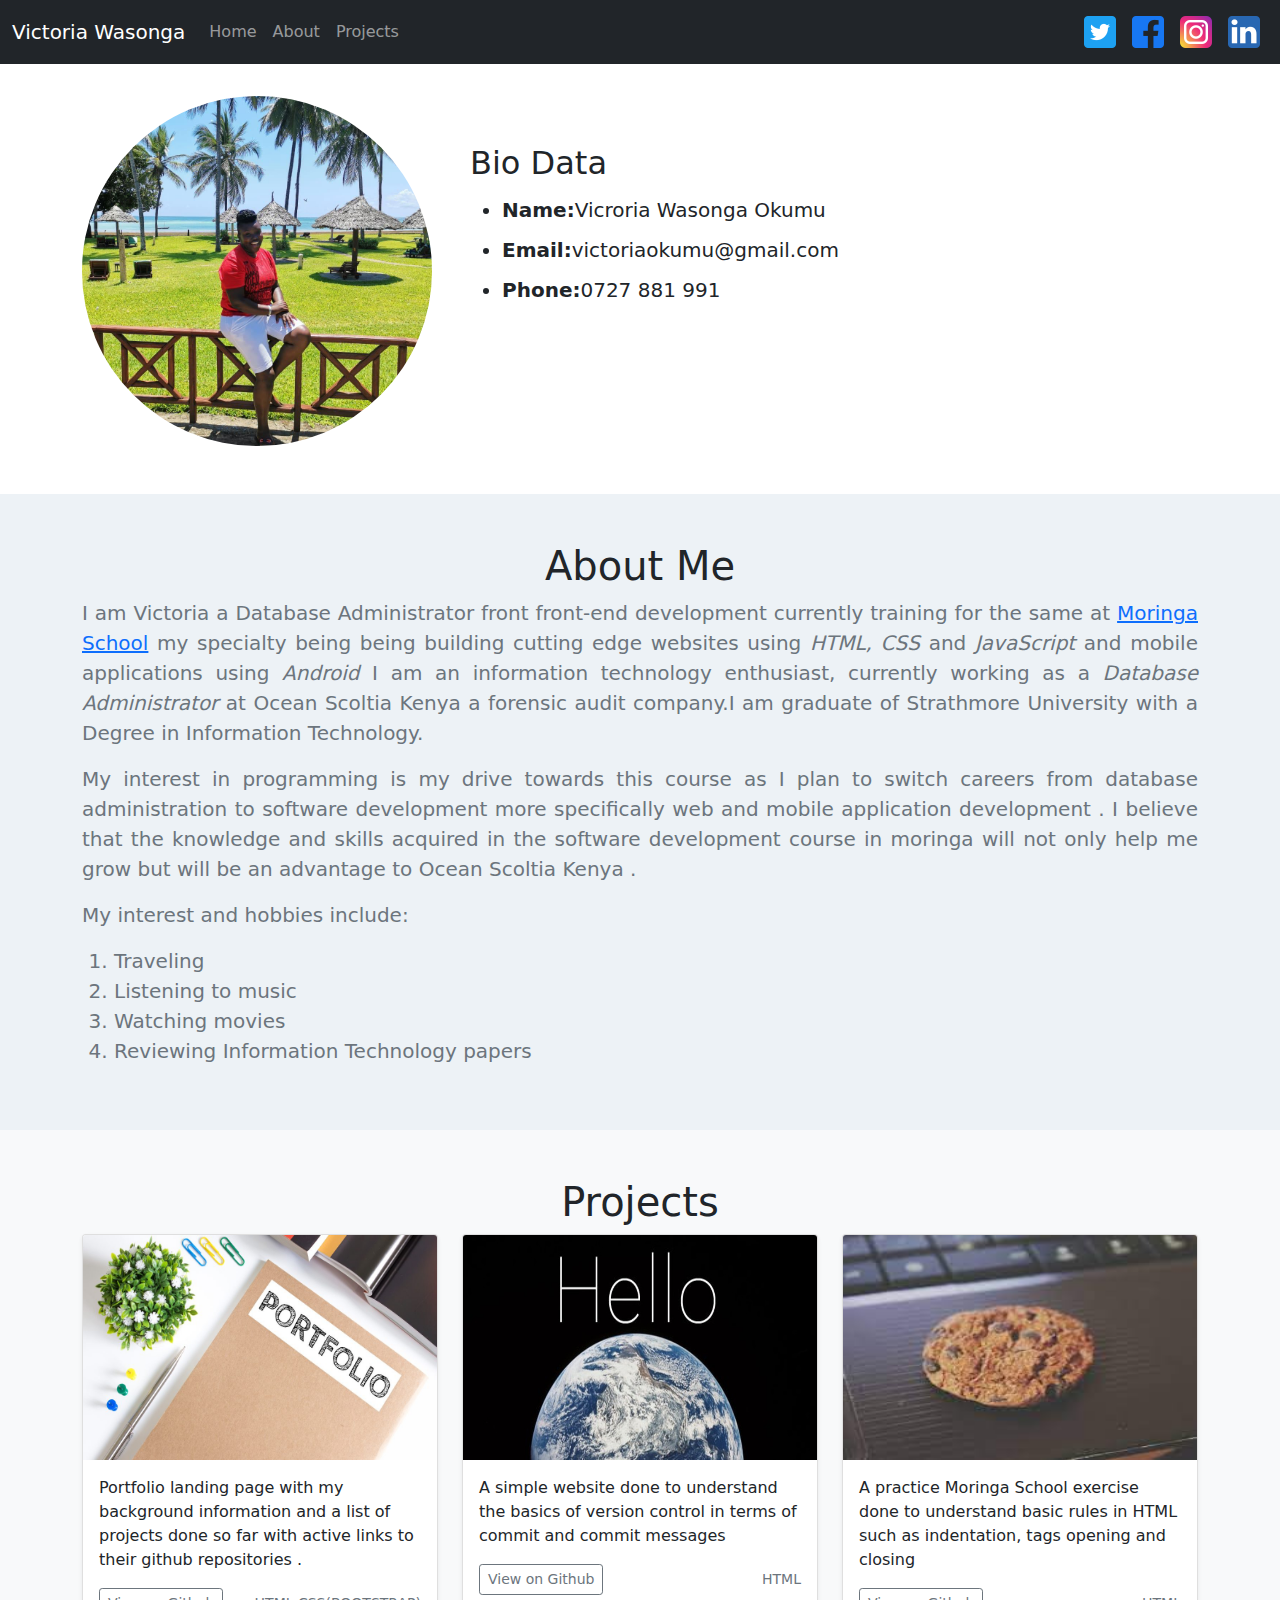
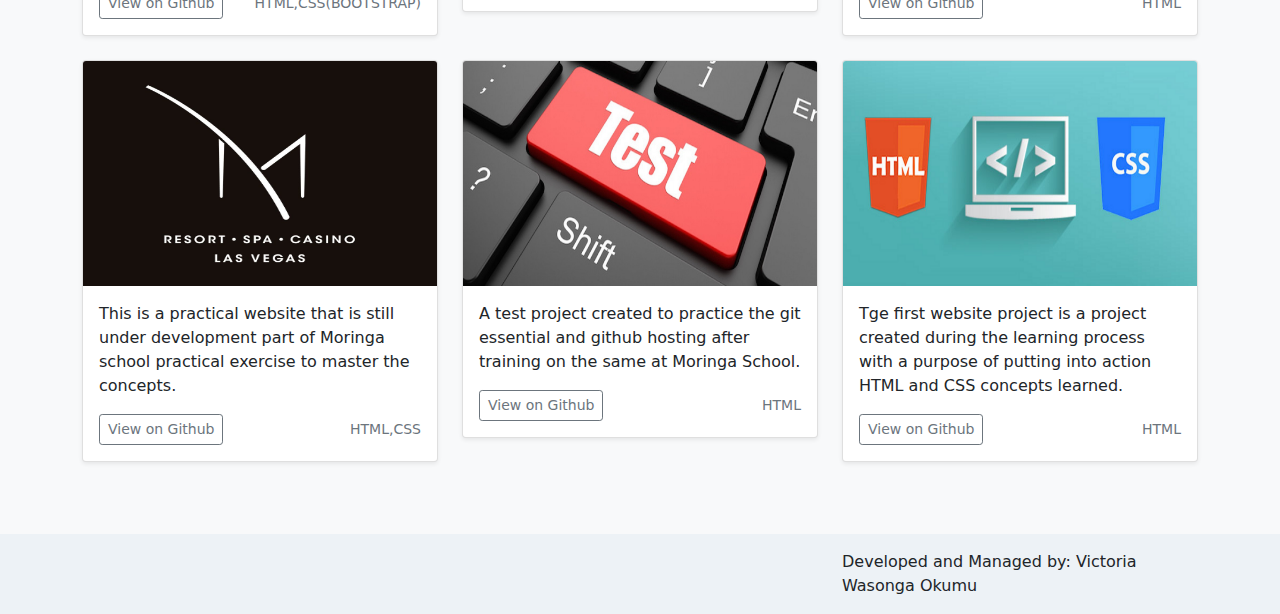
<file: index.html>
<!DOCTYPE html>
<html lang="en">
<head>
    <meta charset="UTF-8">
    <meta http-equiv="X-UA-Compatible" content="IE=edge">
    <meta name="viewport" content="width=device-width, initial-scale=1.0">
    <link href="css/bootstrap.css" rel="stylesheet" type="text/css">
    <link href="css/bootstrap.min.css" rel="stylesheet" type="text/css">
    <link href="css/styles.css" rel="stylesheet" type="text/css">
    <title>Victoria | Home</title>
</head>
<body>
    <header>
        <nav class="navbar navbar-expand-md navbar-dark fixed-top bg-dark">
          <div class="container-fluid">
            <a class="navbar-brand" href="index.html">Victoria Wasonga</a>
            <button class="navbar-toggler" type="button" data-bs-toggle="collapse" data-bs-target="#navbarCollapse" aria-controls="navbarCollapse" aria-expanded="false" aria-label="Toggle navigation">
              <span class="navbar-toggler-icon"></span>
            </button>
            <div class="collapse navbar-collapse" id="navbarCollapse">
              <ul class="navbar-nav me-auto mb-2 mb-md-0">
                <li class="nav-item">
                  <a class="nav-link" aria-current="page" href="#home">Home</a>
                </li>
                <li class="nav-item">
                  <a class="nav-link" href="#about">About</a>
                </li>
                <li class="nav-item">
                  <a class="nav-link" href="#projects">Projects</a>
                </li>
              </ul>
              <form class="d-flex">
                     <ul class="navbar-nav me-auto mb-2 mb-md-0">
                        <li class="nav-item">
                            <a class="nav-link" aria-current="page" href="https://twitter.com/victoriaokumu"><img src="images/twitter.png" class="s-32" alt="twitter"/></a>
                        </li>
                        <li class="nav-item">
                        <a class="nav-link" aria-current="page" href="https://www.facebook.com/victoria.t.wasonga"><img src="images/facebook.png" class="s-32" alt="Facebook"/></a>
                        </li>
                        <li class="nav-item">
                            <a class="nav-link" aria-current="page" href="https://www.instagram.com/victoriawasonga/"><img src="images/instagram.png" class="s-32" alt="instagram"/></a>
                        </li>
                        <li class="nav-item">
                            <a class="nav-link" aria-current="page" href="https://ke.linkedin.com/in/victoria-wasonga-83975599"><img src="images/linkedin.png" class="s-32" alt="linkedin"/></a>
                        </li>
                    </ul>
              </form>
            </div>
          </div>
        </nav>
    </header>
<!-- Begin page content -->
    <main class="flex-shrink-0">
        <div class="spacer"></div>
        <section class="jumbotron mt-5" id="home">
            <div class="container">
                <div class="row g-5">
                    <div class="col-md-4">
                        <img src="images/me.jpeg" alt="Avatar" class="circular-img">
                    </div>
                    <div class="col-md-6 mt-5">
                        <h2 class="mt-5">Bio Data</h2>
                        <ul class="lead">
                            <li><span class="bold">Name:</span>Vicroria Wasonga Okumu</li>
                            <li><span class="bold">Email:</span>victoriaokumu@gmail.com</li>
                            <li><span class="bold">Phone:</span>0727 881 991</li>
                        </ul>
                    </div>
                </div>
            </div>
        </section>
        <section class="jumbotron jumbotron-bg " style="text-align: justify;" id="about">
            <div class="container">
              <h1 class="jumbotron-heading text-center">About Me</h1>
              <p class="lead text-muted">I am Victoria a Database Administrator front front-end development currently training for the same at <a href="https://moringaschool.com/">Moringa School</a> my specialty being  being building cutting edge  websites using <em>HTML, CSS</em> and <em>JavaScript</em> and mobile applications using <em>Android</em> I am an information technology enthusiast, currently working as a <em>Database  Administrator</em> at Ocean Scoltia Kenya  a forensic audit company.I am graduate of Strathmore University with a  Degree in Information Technology.</p>
              <p class="lead text-muted"> My interest in programming is my drive towards this course as I plan to switch careers from database administration to software development more specifically web and mobile application development . I believe that the  knowledge and skills acquired in the software development course in moringa will not only help me grow but will be an advantage to Ocean Scoltia Kenya .</p>
              <p class="lead text-muted"> My interest and hobbies include:
                    <ol class="lead text-muted">
                      <li>Traveling</li>
                      <li>Listening to music</li>
                      <li>Watching movies</li>
                      <li>Reviewing Information Technology papers</li>
                    </ol>
              </p>
            </div>
        </section>
        <section id="projects">
            <div class="album py-5 bg-light">
                <div class="container">
                        <h1 class="jumbotron-heading" style="text-align: center;">Projects</h1>
                        <div class="row">
                            <div class="col-md-4">
                                <div class="card mb-4 shadow-sm">
                                    <img class="card-img-top" src="images/portfolio.jpg" alt="Thumbnail [100%x225]" style="height: 225px; width: 100%; display: block;" src="data:image/svg+xml;charset=UTF-8,%3Csvg%20width%3D%22348%22%20height%3D%22225%22%20xmlns%3D%22http%3A%2F%2Fwww.w3.org%2F2000%2Fsvg%22%20viewBox%3D%220%200%20348%20225%22%20preserveAspectRatio%3D%22none%22%3E%3Cdefs%3E%3Cstyle%20type%3D%22text%2Fcss%22%3E%23holder_179d26bb625%20text%20%7B%20fill%3A%23eceeef%3Bfont-weight%3Abold%3Bfont-family%3AArial%2C%20Helvetica%2C%20Open%20Sans%2C%20sans-serif%2C%20monospace%3Bfont-size%3A17pt%20%7D%20%3C%2Fstyle%3E%3C%2Fdefs%3E%3Cg%20id%3D%22holder_179d26bb625%22%3E%3Crect%20width%3D%22348%22%20height%3D%22225%22%20fill%3D%22%2355595c%22%3E%3C%2Frect%3E%3Cg%3E%3Ctext%20x%3D%22116.7109375%22%20y%3D%22120.15%22%3EThumbnail%3C%2Ftext%3E%3C%2Fg%3E%3C%2Fg%3E%3C%2Fsvg%3E" data-holder-rendered="true">
                                    <div class="card-body">
                                        <p class="card-text">Portfolio landing page with my background information and a list of projects done so far  with  active links to their github repositories 
                                            .</p>
                                        <div class="d-flex justify-content-between align-items-center">
                                            <div class="btn-group">
                                                <a href="https://github.com/vokumu/portfolio"><button type="button" class="btn btn-sm btn-outline-secondary">View on Github</button></a>
                                            </div>
                                            <small class="text-muted">HTML,CSS(BOOTSTRAP)</small>
                                        </div>  
                                    </div>
                                </div>
                            </div>
                            <div class="col-md-4">
                                <div class="card mb-4 shadow-sm">
                                    <img class="card-img-top" src="images/hello-world.jpeg" alt="Thumbnail [100%x225]" style="height: 225px; width: 100%; display: block;" src="data:image/svg+xml;charset=UTF-8,%3Csvg%20width%3D%22348%22%20height%3D%22225%22%20xmlns%3D%22http%3A%2F%2Fwww.w3.org%2F2000%2Fsvg%22%20viewBox%3D%220%200%20348%20225%22%20preserveAspectRatio%3D%22none%22%3E%3Cdefs%3E%3Cstyle%20type%3D%22text%2Fcss%22%3E%23holder_179d26bb625%20text%20%7B%20fill%3A%23eceeef%3Bfont-weight%3Abold%3Bfont-family%3AArial%2C%20Helvetica%2C%20Open%20Sans%2C%20sans-serif%2C%20monospace%3Bfont-size%3A17pt%20%7D%20%3C%2Fstyle%3E%3C%2Fdefs%3E%3Cg%20id%3D%22holder_179d26bb625%22%3E%3Crect%20width%3D%22348%22%20height%3D%22225%22%20fill%3D%22%2355595c%22%3E%3C%2Frect%3E%3Cg%3E%3Ctext%20x%3D%22116.7109375%22%20y%3D%22120.15%22%3EThumbnail%3C%2Ftext%3E%3C%2Fg%3E%3C%2Fg%3E%3C%2Fsvg%3E" data-holder-rendered="true">
                                    <div class="card-body">
                                        <p class="card-text">A simple website done to understand the basics of version control  in terms of commit and commit messages </p>
                                        <div class="d-flex justify-content-between align-items-center">
                                            <div class="btn-group">
                                                <a href="https://github.com/vokumu/hello-world"><button type="button" class="btn btn-sm btn-outline-secondary">View on Github</button></a>
                                            </div>
                                            <small class="text-muted">HTML</small>
                                        </div>  
                                    </div>
                                </div>
                            </div>
                            <div class="col-md-4">
                                <div class="card mb-4 shadow-sm">
                                    <img class="card-img-top" src="images/cookie.jpeg" alt="Thumbnail [100%x225]" style="height: 225px; width: 100%; display: block;" src="data:image/svg+xml;charset=UTF-8,%3Csvg%20width%3D%22348%22%20height%3D%22225%22%20xmlns%3D%22http%3A%2F%2Fwww.w3.org%2F2000%2Fsvg%22%20viewBox%3D%220%200%20348%20225%22%20preserveAspectRatio%3D%22none%22%3E%3Cdefs%3E%3Cstyle%20type%3D%22text%2Fcss%22%3E%23holder_179d26bb625%20text%20%7B%20fill%3A%23eceeef%3Bfont-weight%3Abold%3Bfont-family%3AArial%2C%20Helvetica%2C%20Open%20Sans%2C%20sans-serif%2C%20monospace%3Bfont-size%3A17pt%20%7D%20%3C%2Fstyle%3E%3C%2Fdefs%3E%3Cg%20id%3D%22holder_179d26bb625%22%3E%3Crect%20width%3D%22348%22%20height%3D%22225%22%20fill%3D%22%2355595c%22%3E%3C%2Frect%3E%3Cg%3E%3Ctext%20x%3D%22116.7109375%22%20y%3D%22120.15%22%3EThumbnail%3C%2Ftext%3E%3C%2Fg%3E%3C%2Fg%3E%3C%2Fsvg%3E" data-holder-rendered="true">
                                    <div class="card-body">
                                        <p class="card-text">A practice Moringa School exercise done to understand basic rules in HTML such as indentation,  tags opening and closing</p>
                                        <div class="d-flex justify-content-between align-items-center">
                                            <div class="btn-group">
                                                <a href="https://github.com/vokumu/cookie-recipe"><button type="button" class="btn btn-sm btn-outline-secondary">View on Github</button></a>
                                            </div>

                                            <small class="text-muted">HTML</small>
                                        </div>  
                                    </div>
                                </div>
                            </div>
                            <div class="col-md-4">
                                <div class="card mb-4 shadow-sm">
                                    <img class="card-img-top" src="images/mresort.jpg" alt="Thumbnail [100%x225]" style="height: 225px; width: 100%; display: block;" src="data:image/svg+xml;charset=UTF-8,%3Csvg%20width%3D%22348%22%20height%3D%22225%22%20xmlns%3D%22http%3A%2F%2Fwww.w3.org%2F2000%2Fsvg%22%20viewBox%3D%220%200%20348%20225%22%20preserveAspectRatio%3D%22none%22%3E%3Cdefs%3E%3Cstyle%20type%3D%22text%2Fcss%22%3E%23holder_179d26bb625%20text%20%7B%20fill%3A%23eceeef%3Bfont-weight%3Abold%3Bfont-family%3AArial%2C%20Helvetica%2C%20Open%20Sans%2C%20sans-serif%2C%20monospace%3Bfont-size%3A17pt%20%7D%20%3C%2Fstyle%3E%3C%2Fdefs%3E%3Cg%20id%3D%22holder_179d26bb625%22%3E%3Crect%20width%3D%22348%22%20height%3D%22225%22%20fill%3D%22%2355595c%22%3E%3C%2Frect%3E%3Cg%3E%3Ctext%20x%3D%22116.7109375%22%20y%3D%22120.15%22%3EThumbnail%3C%2Ftext%3E%3C%2Fg%3E%3C%2Fg%3E%3C%2Fsvg%3E" data-holder-rendered="true">
                                    <div class="card-body">
                                        <p class="card-text">This is a practical website that is still under development part of Moringa school practical exercise to master the concepts.</p>
                                        <div class="d-flex justify-content-between align-items-center">
                                            <div class="btn-group">
                                                <a href="https://github.com/vokumu/mresort"><button type="button" class="btn btn-sm btn-outline-secondary">View on Github</button></a>
                                            </div>

                                            <small class="text-muted">HTML,CSS</small>
                                        </div>  
                                    </div>
                                </div>
                            </div>
                            <div class="col-md-4">
                                <div class="card mb-4 shadow-sm">
                                    <img class="card-img-top" src="images/test.jpg" alt="Thumbnail [100%x225]" style="height: 225px; width: 100%; display: block;" src="data:image/svg+xml;charset=UTF-8,%3Csvg%20width%3D%22348%22%20height%3D%22225%22%20xmlns%3D%22http%3A%2F%2Fwww.w3.org%2F2000%2Fsvg%22%20viewBox%3D%220%200%20348%20225%22%20preserveAspectRatio%3D%22none%22%3E%3Cdefs%3E%3Cstyle%20type%3D%22text%2Fcss%22%3E%23holder_179d26bb625%20text%20%7B%20fill%3A%23eceeef%3Bfont-weight%3Abold%3Bfont-family%3AArial%2C%20Helvetica%2C%20Open%20Sans%2C%20sans-serif%2C%20monospace%3Bfont-size%3A17pt%20%7D%20%3C%2Fstyle%3E%3C%2Fdefs%3E%3Cg%20id%3D%22holder_179d26bb625%22%3E%3Crect%20width%3D%22348%22%20height%3D%22225%22%20fill%3D%22%2355595c%22%3E%3C%2Frect%3E%3Cg%3E%3Ctext%20x%3D%22116.7109375%22%20y%3D%22120.15%22%3EThumbnail%3C%2Ftext%3E%3C%2Fg%3E%3C%2Fg%3E%3C%2Fsvg%3E" data-holder-rendered="true">
                                    <div class="card-body">
                                        <p class="card-text">A test project created to practice the git essential and github hosting after training on the same at Moringa School.</p>
                                        <div class="d-flex justify-content-between align-items-center">
                                            <div class="btn-group"><a href="https://github.com/vokumu/test"><button type="button" class="btn btn-sm btn-outline-secondary">View on Github</button></a>
                                            </div>

                                            <small class="text-muted">HTML</small>
                                        </div>  
                                    </div>
                                </div>
                            </div>
                            <div class="col-md-4">
                                <div class="card mb-4 shadow-sm">
                                    <img class="card-img-top" src="images/first-website.png" alt="Thumbnail [100%x225]" style="height: 225px; width: 100%; display: block;" src="data:image/svg+xml;charset=UTF-8,%3Csvg%20width%3D%22348%22%20height%3D%22225%22%20xmlns%3D%22http%3A%2F%2Fwww.w3.org%2F2000%2Fsvg%22%20viewBox%3D%220%200%20348%20225%22%20preserveAspectRatio%3D%22none%22%3E%3Cdefs%3E%3Cstyle%20type%3D%22text%2Fcss%22%3E%23holder_179d26bb625%20text%20%7B%20fill%3A%23eceeef%3Bfont-weight%3Abold%3Bfont-family%3AArial%2C%20Helvetica%2C%20Open%20Sans%2C%20sans-serif%2C%20monospace%3Bfont-size%3A17pt%20%7D%20%3C%2Fstyle%3E%3C%2Fdefs%3E%3Cg%20id%3D%22holder_179d26bb625%22%3E%3Crect%20width%3D%22348%22%20height%3D%22225%22%20fill%3D%22%2355595c%22%3E%3C%2Frect%3E%3Cg%3E%3Ctext%20x%3D%22116.7109375%22%20y%3D%22120.15%22%3EThumbnail%3C%2Ftext%3E%3C%2Fg%3E%3C%2Fg%3E%3C%2Fsvg%3E" data-holder-rendered="true">
                                    <div class="card-body">
                                        <p class="card-text">Tge first website project is a project created during the learning process with a purpose of putting into action HTML and CSS concepts learned.</p>
                                        <div class="d-flex justify-content-between align-items-center">
                                            <div class="btn-group"><a href="https://github.com/vokumu/my-first-website"><button type="button" class="btn btn-sm btn-outline-secondary">View on Github</button></a>
                                            </div>
                                            <small class="text-muted">HTML</small>
                                        </div>  
                                    </div>
                                </div>
                            </div>
                        </div>
                </div>
            </div>
        </section> 
    </main>
    <footer class="footer mt-auto py-3 bg-light">
        <div class="container">
            <div class="row">
                <div class="col-sm-8">
                    <div class="widget_black_studio_tinymce" id="black-studio-tinymce-4">
                    </div>
                </div>
                <div class="col-sm-4 ">
                    <div class="powredby">Developed and Managed by: Victoria Wasonga Okumu</div>
                </div>
            </div>
        </div>
    </footer>
</body>
</html>
</file>
<file: css/styles.css>
.fs-4{
    color: #ffffff;
}
.spacer{
    margin-top:3em !important;
}
.footer{
background-color: #EDF2F6 !important;
}
.jumbotron{
    padding: 3em;
}
.jumbotron-bg{
    background-color:#EDF2F6 ;
}
.circular-img {
    border-radius: 50%;
    height: 350px;
  }
  .bold{
      font-weight: bold;
      line-height: 40px;
  }
  .header-nav{
    background-color:#2c87f0!important ; 
    height: 150px;
  }
  .header-nav h1{
      color: #ffffff;
      padding-top: 1em;
  }
  .s-32{
      height: 32px;
      width: 32px;
  }
</file>
